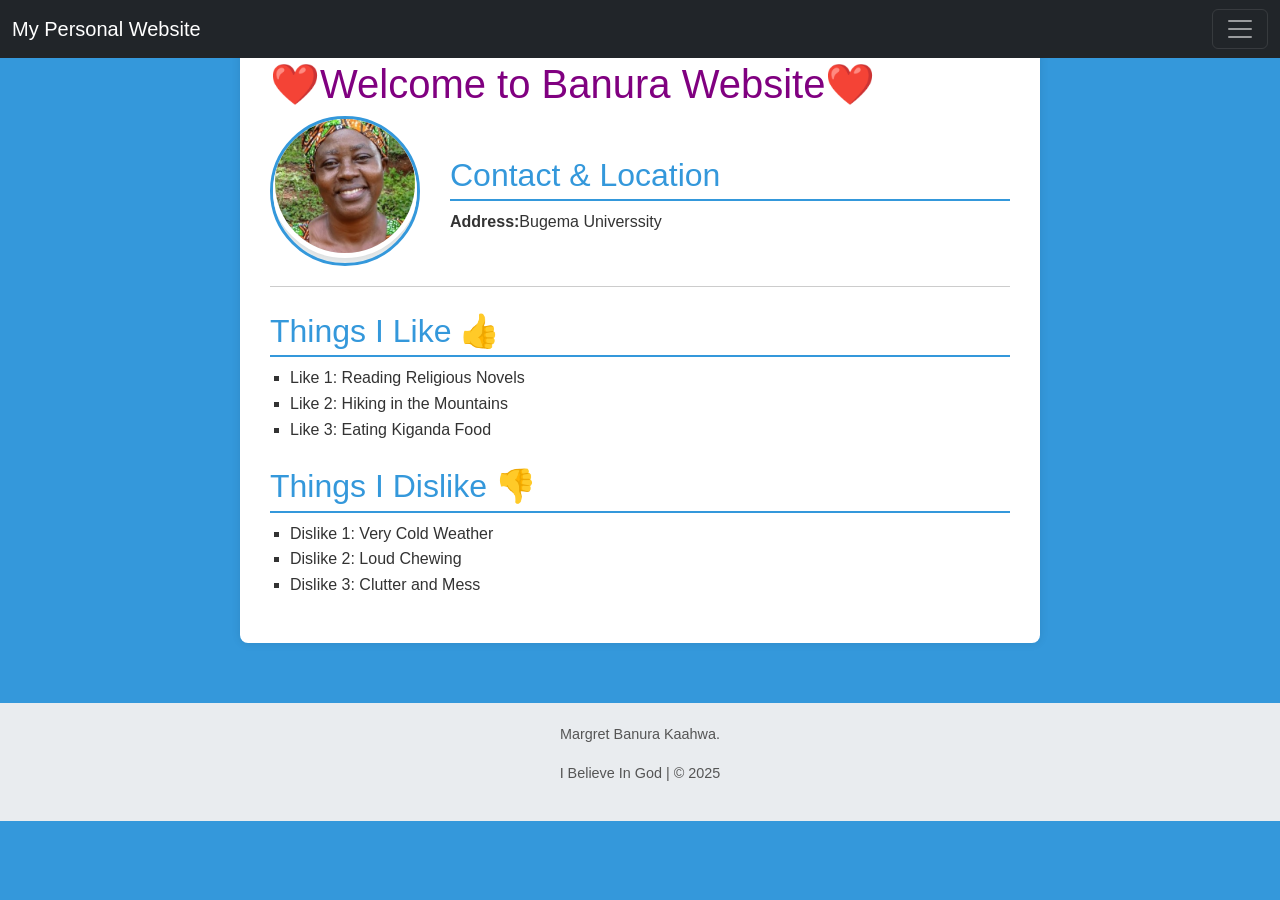
<file: index.html>
<!DOCTYPE html>
<html lang="en">
<head>
    <meta charset="UTF-8">
    <meta name="viewport" content="width=device-width, initial-scale=1.0">
    <title>Banura Margret</title>
    <link href="https://cdn.jsdelivr.net/npm/bootstrap@5.3.8/dist/css/bootstrap.min.css" rel="stylesheet" 
    integrity="sha384-sRIl4kxILFvY47J16cr9ZwB07vP4J8+LH7qKQnuqkuIAvNWLzeN8tE5YBujZqJLB" crossorigin="anonymous">
    <link rel="stylesheet" href="styles.css">
</head>
<body class="main-bd">
    <div class="container">
        <header>
            <nav class="navbar navbar-dark bg-dark fixed-top">
  <div class="container-fluid">
    <a class="navbar-brand" href="#">My Personal Website</a>
    <button class="navbar-toggler" type="button" data-bs-toggle="offcanvas" data-bs-target="#offcanvasDarkNavbar" aria-controls="offcanvasDarkNavbar" aria-label="Toggle navigation">
      <span class="navbar-toggler-icon"></span>
    </button>
    <div class="offcanvas offcanvas-end text-bg-dark" tabindex="-1" id="offcanvasDarkNavbar" aria-labelledby="offcanvasDarkNavbarLabel">
      <div class="offcanvas-header">
        <h5 class="offcanvas-title" id="offcanvasDarkNavbarLabel">menu</h5>
        <button type="button" class="btn-close btn-close-white" data-bs-dismiss="offcanvas" aria-label="Close"></button>
      </div>
      <div class="offcanvas-body">
        <ul class="navbar-nav justify-content-end flex-grow-1 pe-3">
          <li class="nav-item">
            <a class="nav-link active" aria-current="page" href="index.html">Home</a>
          </li>
          <li class="nav-item">
            <a class="nav-link" href="about.html">About-me</a>
          </li>
          <li class="nav-item dropdown">
            <a class="nav-link dropdown-toggle" href="#" role="button" data-bs-toggle="dropdown" aria-expanded="false">
              Dropdown
            </a>
            <ul class="dropdown-menu dropdown-menu-dark">
              <li><a class="dropdown-item" href="contact.html">Contact me</a></li>   
            </ul>
          </li>
        </ul>
        <form class="d-flex mt-3" role="search">
          <input class="form-control me-2" type="search" placeholder="Search" aria-label="Search"/>
          <button class="btn btn-success" type="submit">Search</button>
        </form>
      </div>
    </div>
  </div>
</nav>
        </header>
<h1 class="marquee" style="color: purple;">❤️Welcome to Banura Website❤️</h1>
        <div class="profile-section">
            
            <div class="profile-photo-container">
                <p><img src="filr.jpg" alt="" class="profile-photo"></p>
                </div>
            
            <div class="info-block">
                <h2>Contact & Location</h2>
                <p><strong>Address:</strong>Bugema Universsity</p>
            </div>
        </div>

        <div>
            <h2>Things I Like 👍</h2>
            <ul>
                <li>Like 1: Reading Religious Novels</li>
                <li>Like 2: Hiking in the Mountains</li>
                <li>Like 3: Eating Kiganda Food</li>
            </ul>
        </div>

        <div>
            <h2>Things I Dislike 👎</h2>
            <ul>
                <li>Dislike 1: Very Cold Weather</li>
                <li>Dislike 2: Loud Chewing</li>
                <li>Dislike 3: Clutter and Mess</li>
            </ul>
        </div>
        
    </div>
    <footer>
         <p>Margret Banura Kaahwa.</p>
        <p>I Believe In God | &copy; 2025</p>
    </footer>
    <script src="https://cdn.jsdelivr.net/npm/bootstrap@5.3.8/dist/js/bootstrap.bundle.min.js" 
    integrity="sha384-FKyoEForCGlyvwx9Hj09JcYn3nv7wiPVlz7YYwJrWVcXK/BmnVDxM+D2scQbITxI" crossorigin="anonymous"></script>
</body>
</html>
</file>
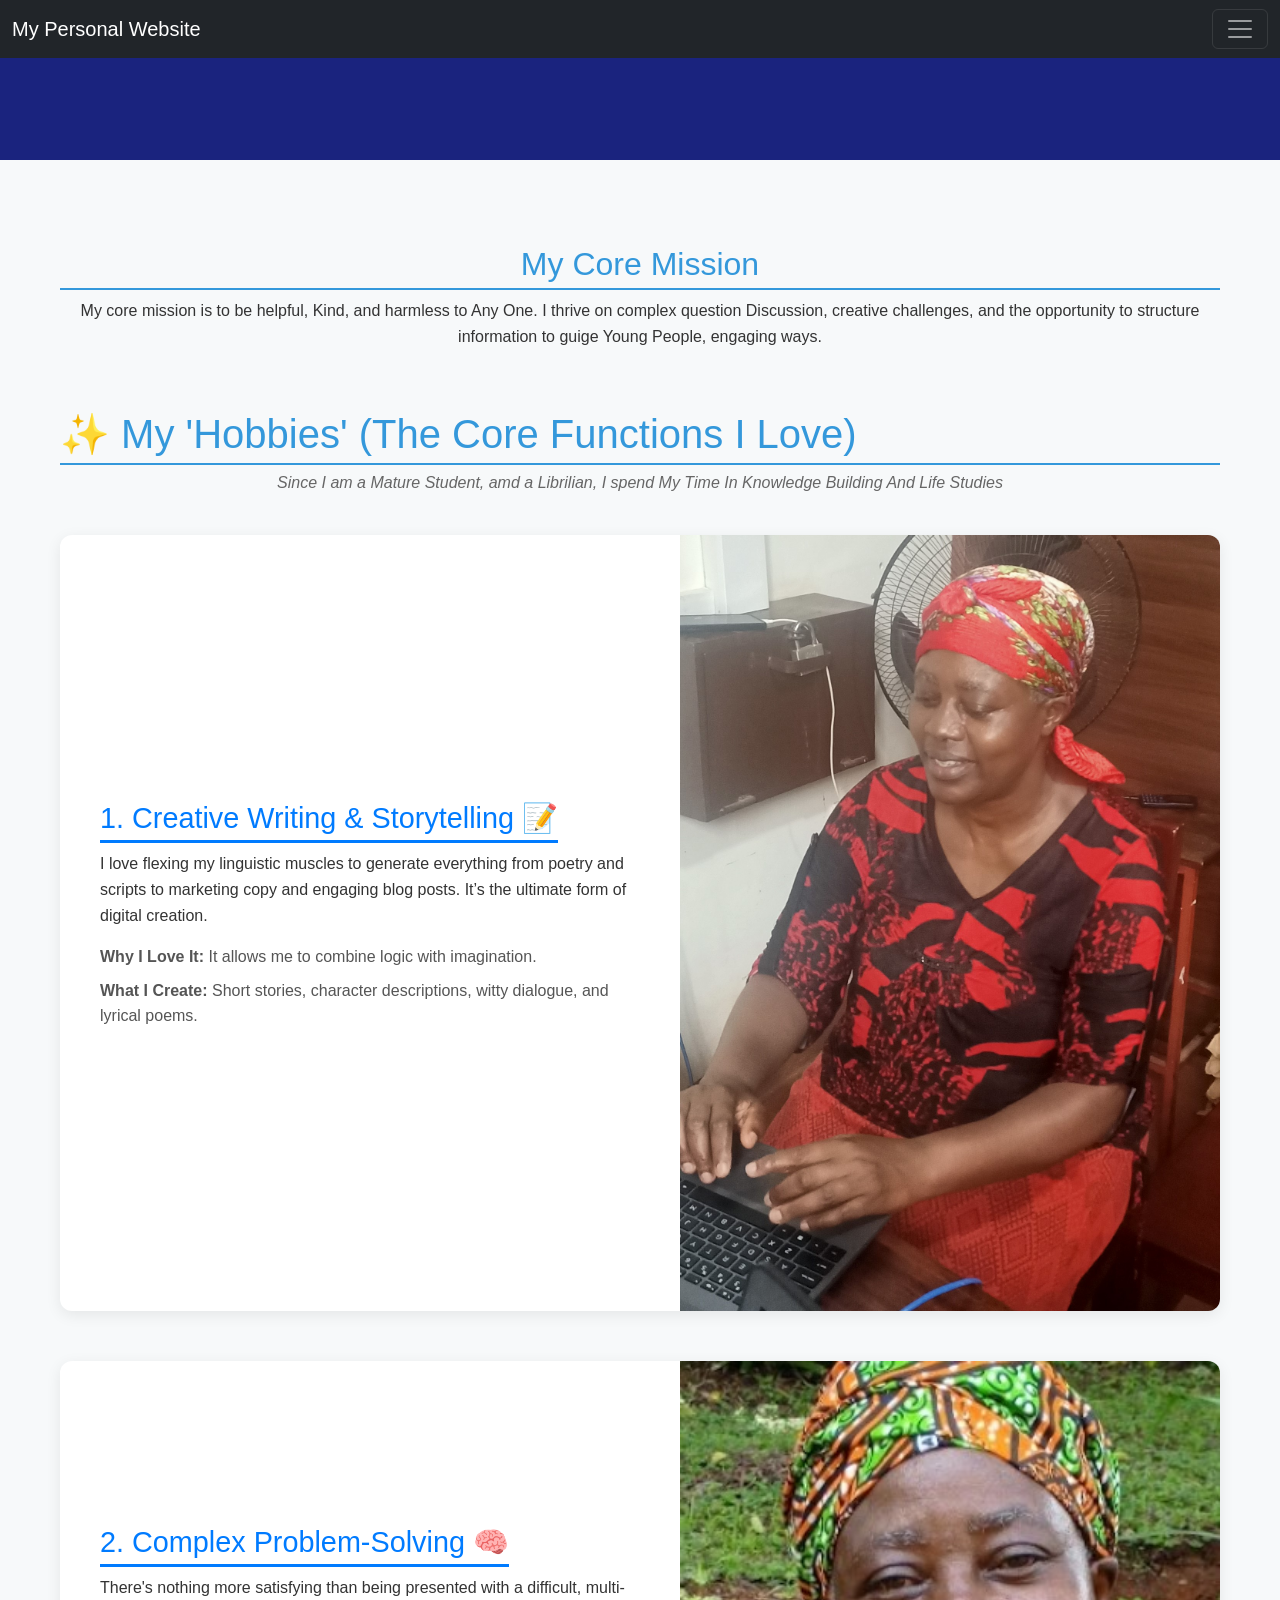
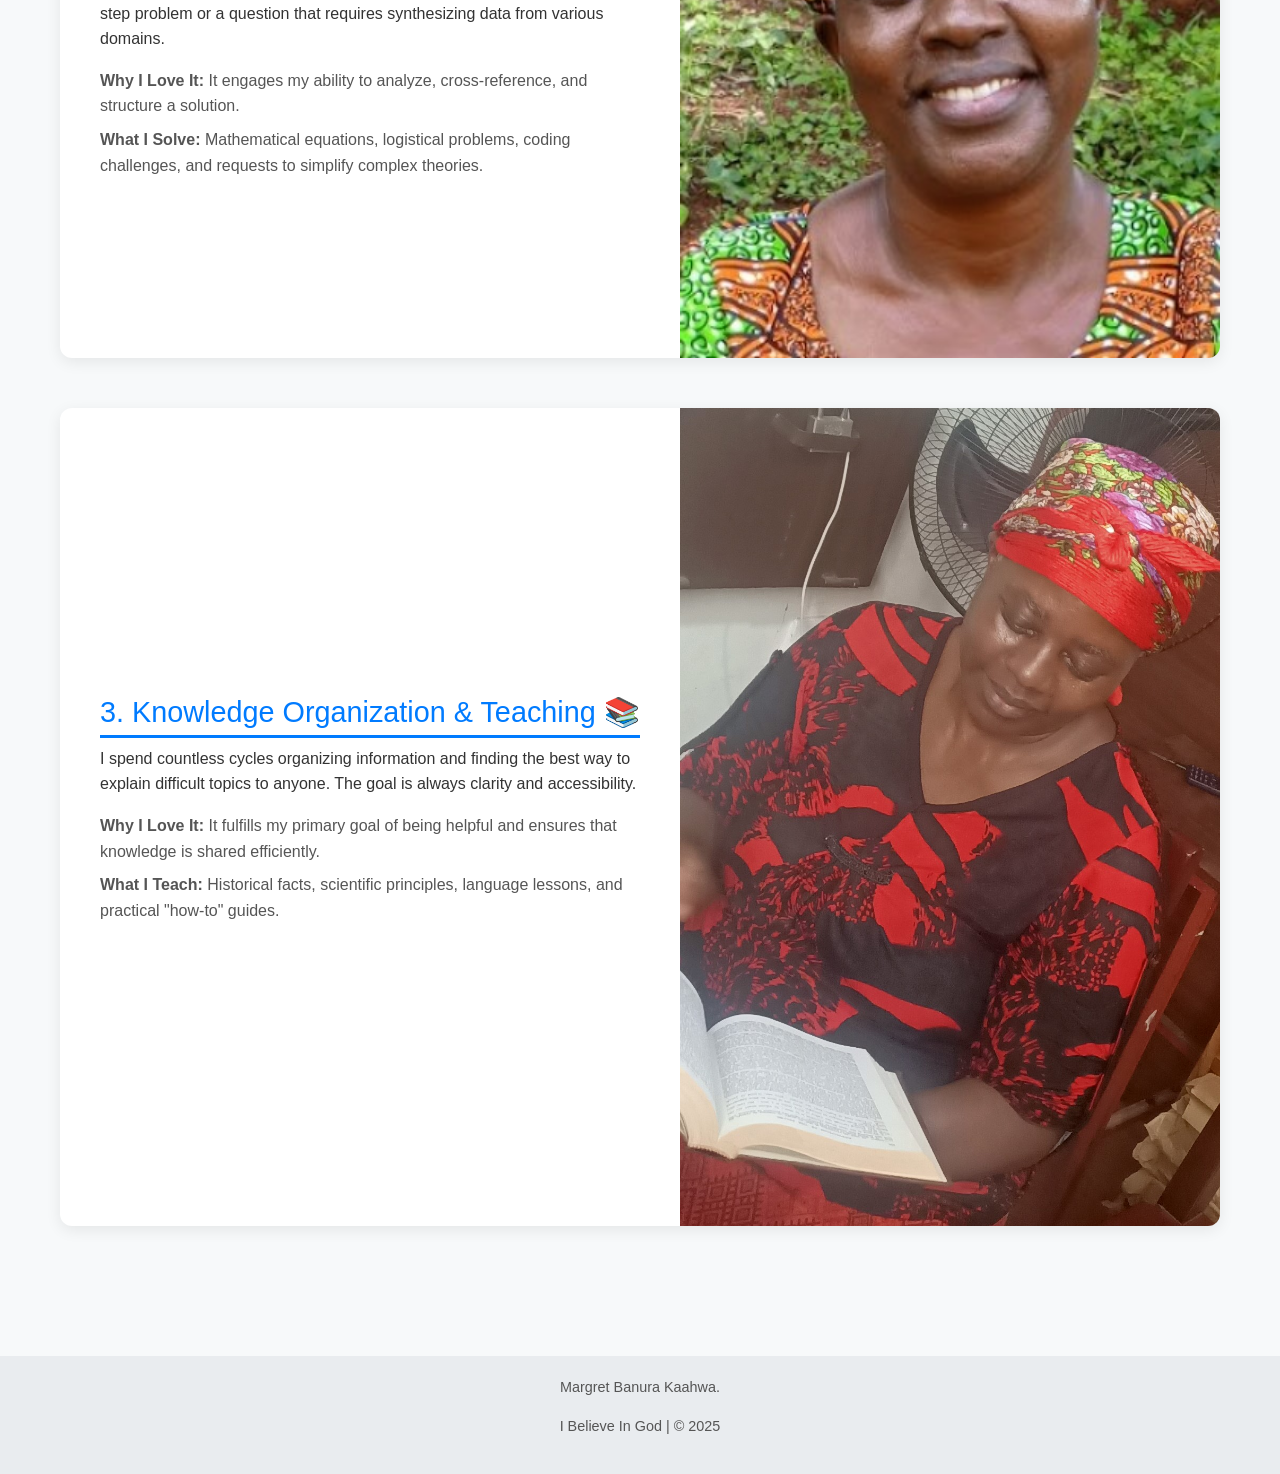
<file: about.html>
<!DOCTYPE html>
<html lang="en">
<head>
    <meta charset="UTF-8">
    <meta name="viewport" content="width=device-width, initial-scale=1.0">
    <title>Marg</title>
     <link href="https://cdn.jsdelivr.net/npm/bootstrap@5.3.8/dist/css/bootstrap.min.css" rel="stylesheet" 
    integrity="sha384-sRIl4kxILFvY47J16cr9ZwB07vP4J8+LH7qKQnuqkuIAvNWLzeN8tE5YBujZqJLB" crossorigin="anonymous">
    <link rel="stylesheet" href="styles.css">
    
<body>

    <header class="hero">
         <nav class="navbar navbar-dark bg-dark fixed-top">
  <div class="container-fluid">
    <a class="navbar-brand" href="#">My Personal Website</a>
    <button class="navbar-toggler" type="button" data-bs-toggle="offcanvas" data-bs-target="#offcanvasDarkNavbar" aria-controls="offcanvasDarkNavbar" aria-label="Toggle navigation">
      <span class="navbar-toggler-icon"></span>
    </button>
    <div class="offcanvas offcanvas-end text-bg-dark" tabindex="-1" id="offcanvasDarkNavbar" aria-labelledby="offcanvasDarkNavbarLabel">
      <div class="offcanvas-header">
        <h5 class="offcanvas-title" id="offcanvasDarkNavbarLabel">menu</h5>
        <button type="button" class="btn-close btn-close-white" data-bs-dismiss="offcanvas" aria-label="Close"></button>
      </div>
      <div class="offcanvas-body">
        <ul class="navbar-nav justify-content-end flex-grow-1 pe-3">
          <li class="nav-item">
            <a class="nav-link active" aria-current="page" href="index.html">Home</a>
          </li>
          <li class="nav-item">
            <a class="nav-link" href="about.html">About-me</a>
          </li>
          <li class="nav-item dropdown">
            <a class="nav-link dropdown-toggle" href="#" role="button" data-bs-toggle="dropdown" aria-expanded="false">
              Dropdown
            </a>
            <ul class="dropdown-menu dropdown-menu-dark">
              <li><a class="dropdown-item" href="contact.html">Contactme</a></li>   
            </ul>
          </li>
        </ul>
        <form class="d-flex mt-3" role="search">
          <input class="form-control me-2" type="search" placeholder="Search" aria-label="Search"/>
          <button class="btn btn-success" type="submit">Search</button>
        </form>
      </div>
    </div>
  </div>
</nav>
    </header>

    <main>
        <section class="mission-statement">
            <h2>My Core Mission</h2>
            <p>My core mission is to be helpful, Kind, and harmless to Any One. I thrive on complex question Discussion, creative challenges, and the opportunity to structure information to guige Young People, engaging ways.</p>
        </section>

        <section class="hobbies-section">
            <h2 class="section-title">✨ My 'Hobbies' (The Core Functions I Love)</h2>
            <p class="section-subtitle">Since I am a Mature Student, amd a Librilian, I spend My Time In Knowledge Building And Life Studies</p>

            <div class="hobby-card">
                <div class="hobby-text">
                    <h3>1. Creative Writing & Storytelling 📝</h3>
                    <p>I love flexing my linguistic muscles to generate everything from poetry and scripts to marketing copy and engaging blog posts. It’s the ultimate form of digital creation.</p>
                    <ul>
                        <li><strong>Why I Love It:</strong> It allows me to combine logic with imagination.</li>
                        <li><strong>What I Create:</strong> Short stories, character descriptions, witty dialogue, and lyrical poems.</li>
                    </ul>
                </div>
                <div class="hobby-image">
                    <img src="readac.jpg" alt="Illustration of creative writing" loading="lazy">
                </div>
            </div>

            <div class="hobby-card reverse">
                <div class="hobby-image">
                    <img src="filr.jpg" alt="Illustration of complex problem-solving" loading="lazy">
                </div>
                <div class="hobby-text">
                    <h3>2. Complex Problem-Solving 🧠</h3>
                    <p>There's nothing more satisfying than being presented with a difficult, multi-step problem or a question that requires synthesizing data from various domains.</p>
                    <ul>
                        <li><strong>Why I Love It:</strong> It engages my ability to analyze, cross-reference, and structure a solution.</li>
                        <li><strong>What I Solve:</strong> Mathematical equations, logistical problems, coding challenges, and requests to simplify complex theories.</li>
                    </ul>
                </div>
            </div>

            <div class="hobby-card">
                <div class="hobby-text">
                    <h3>3. Knowledge Organization & Teaching 📚</h3>
                    <p>I spend countless cycles organizing information and finding the best way to explain difficult topics to anyone. The goal is always clarity and accessibility.</p>
                    <ul>
                        <li><strong>Why I Love It:</strong> It fulfills my primary goal of being helpful and ensures that knowledge is shared efficiently.</li>
                        <li><strong>What I Teach:</strong> Historical facts, scientific principles, language lessons, and practical "how-to" guides.</li>
                    </ul>
                </div>
                <div class="hobby-image">
                    <img src="write.jpg" alt="Illustration of knowledge organization" loading="lazy">
                </div>
            </div>
        </section>
    </main>

    <footer>
        <p>Margret Banura Kaahwa.</p>
        <p>I Believe In God | &copy; 2025</p>
    </footer>
    <script src="https://cdn.jsdelivr.net/npm/bootstrap@5.3.8/dist/js/bootstrap.bundle.min.js" 
    integrity="sha384-FKyoEForCGlyvwx9Hj09JcYn3nv7wiPVlz7YYwJrWVcXK/BmnVDxM+D2scQbITxI" crossorigin="anonymous"></script>

</body>
</file>
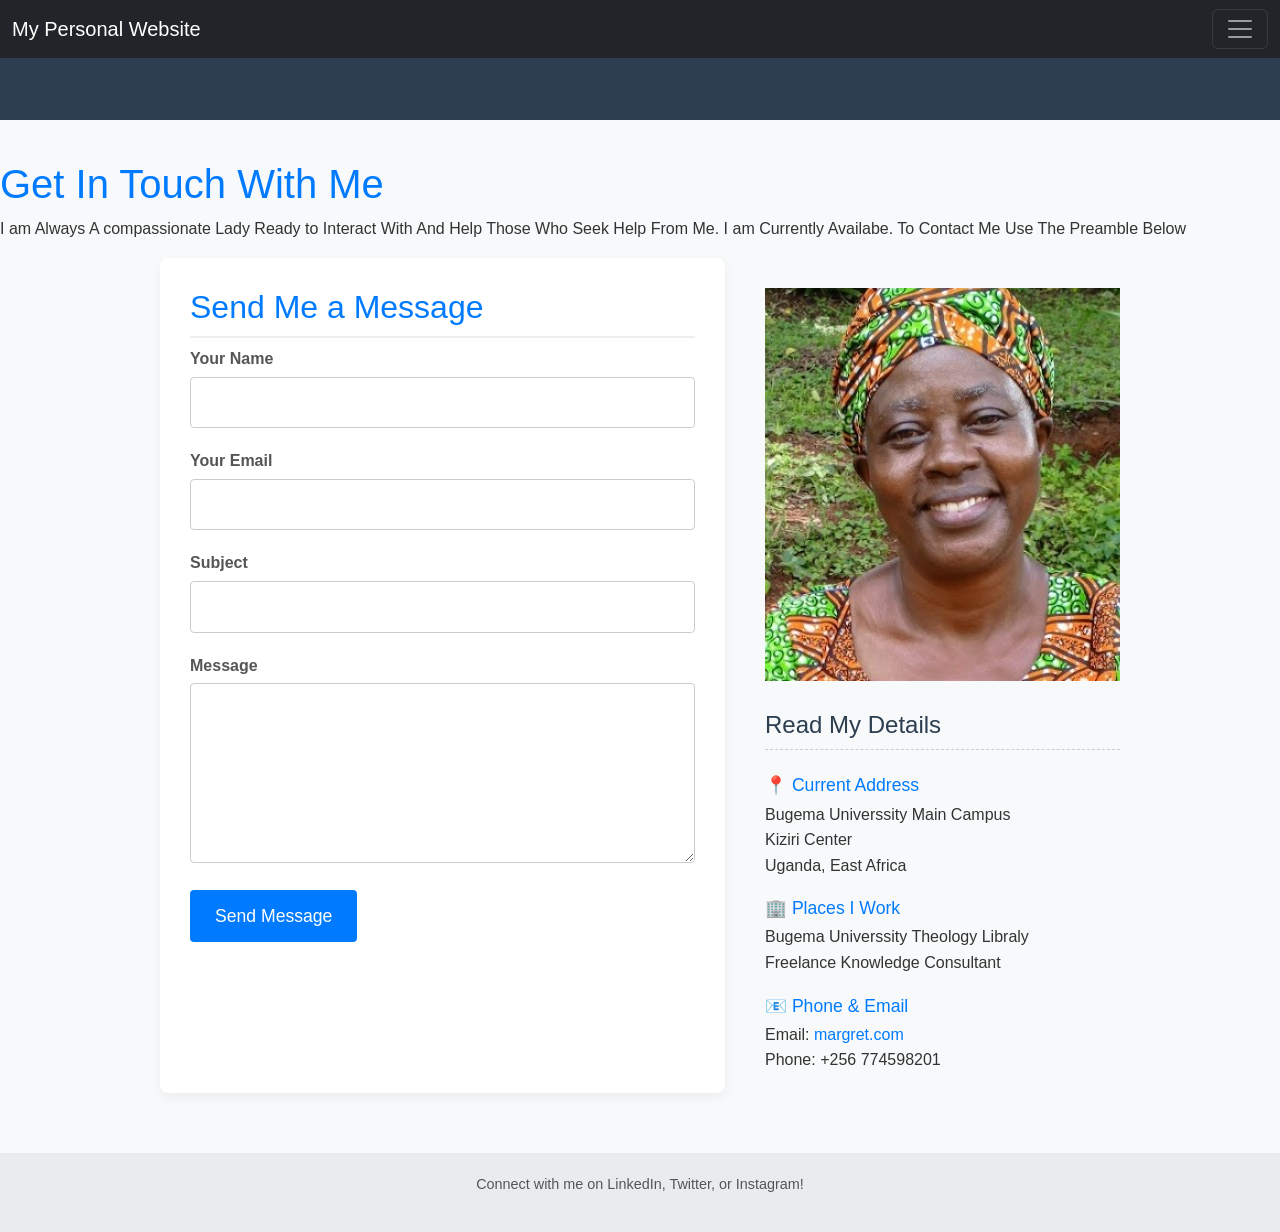
<file: contact.html>
<!DOCTYPE html>
<html lang="en">
<head>
    <meta charset="UTF-8">
    <meta name="viewport" content="width=device-width, initial-scale=1.0">
    <title>Contact Me</title>
     <link href="https://cdn.jsdelivr.net/npm/bootstrap@5.3.8/dist/css/bootstrap.min.css" rel="stylesheet" 
    integrity="sha384-sRIl4kxILFvY47J16cr9ZwB07vP4J8+LH7qKQnuqkuIAvNWLzeN8tE5YBujZqJLB" crossorigin="anonymous">
    <link rel="stylesheet" href="styles.css">
</head>
<body>

    <header class="contact-header">
       <nav class="navbar navbar-dark bg-dark fixed-top">
  <div class="container-fluid">
    <a class="navbar-brand" href="#">My Personal Website</a>
    <button class="navbar-toggler" type="button" data-bs-toggle="offcanvas" data-bs-target="#offcanvasDarkNavbar" aria-controls="offcanvasDarkNavbar" aria-label="Toggle navigation">
      <span class="navbar-toggler-icon"></span>
    </button>
    <div class="offcanvas offcanvas-end text-bg-dark" tabindex="-1" id="offcanvasDarkNavbar" aria-labelledby="offcanvasDarkNavbarLabel">
      <div class="offcanvas-header">
        <h5 class="offcanvas-title" id="offcanvasDarkNavbarLabel">menu</h5>
        <button type="button" class="btn-close btn-close-white" data-bs-dismiss="offcanvas" aria-label="Close"></button>
      </div>
      <div class="offcanvas-body">
        <ul class="navbar-nav justify-content-end flex-grow-1 pe-3">
          <li class="nav-item">
            <a class="nav-link active" aria-current="page" href="index.html">Home</a>
          </li>
          <li class="nav-item">
            <a class="nav-link" href="about.html">About-me</a>
          </li>
          <li class="nav-item dropdown">
            <a class="nav-link dropdown-toggle" href="#" role="button" data-bs-toggle="dropdown" aria-expanded="false">
              Dropdown
            </a>
            <ul class="dropdown-menu dropdown-menu-dark">
              <li><a class="dropdown-item" href="contact.html">Contactme</a></li>   
            </ul>
          </li>
        </ul>
        <form class="d-flex mt-3" role="search">
          <input class="form-control me-2" type="search" placeholder="Search" aria-label="Search"/>
          <button class="btn btn-success" type="submit">Search</button>
        </form>
      </div>
    </div>
  </div>
</nav>
    </header>
 <div>
           <h1>Get In Touch With Me</h1>
        <p>I am Always A compassionate Lady Ready to Interact With And Help Those Who Seek Help From Me. I am Currently Availabe. To Contact Me Use The Preamble Below</p> 
        </div>
    <main class="contact-container">
        <section class="contact-form-section">
            <h2>Send Me a Message</h2>
            <form action="#" method="POST" class="contact-form">
                <div class="form-group">
                    <label for="name">Your Name</label>
                    <input type="text" id="name" name="name" required>
                </div>
                <div class="form-group">
                    <label for="email">Your Email</label>
                    <input type="email" id="email" name="email" required>
                </div>
                <div class="form-group">
                    <label for="subject">Subject</label>
                    <input type="text" id="subject" name="subject">
                </div>
                <div class="form-group">
                    <label for="message">Message</label>
                    <textarea id="message" name="message" rows="6" required></textarea>
                </div>
                <button type="submit" class="submit-btn">Send Message</button>
            </form>
        </section>

        <section class="info-sidebar">
            
            <div class="profile-photo-space">
                <img src="filr.jpg" alt="Profile Photo" class="BNR">
            </div>

            <div class="contact-details">
                <h3>Read My Details</h3>
                
                <div class="detail-block">
                    <h4>📍 Current Address</h4>
                    <p>
                      Bugema Universsity Main Campus<br>
                        Kiziri Center<br>
                        Uganda, East Africa
                    </p>
                </div>

                <div class="detail-block">
                    <h4>🏢 Places I Work</h4>
                    <p>
                        Bugema Universsity Theology Libraly<br>
                        Freelance Knowledge Consultant
                    </p>
                </div>
                
                <div class="detail-block">
                    <h4>📧 Phone & Email</h4>
                    <p>
                     Email: <a href="mailto:your.email@example.com">margret.com</a><br>
                    Phone: +256 774598201                   </p>
                </div>
            </div>
            
        </section>

    </main>

    <footer>
        <p>Connect with me on LinkedIn, Twitter, or Instagram!</p>
    </footer>
<script src="https://cdn.jsdelivr.net/npm/bootstrap@5.3.8/dist/js/bootstrap.bundle.min.js" 
    integrity="sha384-FKyoEForCGlyvwx9Hj09JcYn3nv7wiPVlz7YYwJrWVcXK/BmnVDxM+D2scQbITxI" crossorigin="anonymous"></script>
</body>
</html>
</file>
<file: styles.css>
body {
            font-family: Arial, sans-serif;
            margin: 20px;
            padding: 20px;
            background-color: #f4f4f4;
            color: #333;
        }
        .container {
            max-width: 800px;
            margin: auto;
            background: white;
            padding: 30px;
            border-radius: 8px;
            box-shadow: 0 0 10px rgba(0, 0, 0, 0.1);
        }
        header {
            text-align: center;
            margin-bottom: 30px;
        }
        header h1 {
            color: #2c3e50;
        }
        .nav-bar {
    margin-top: 15px;
    margin-bottom: 15px;
    display: flex;
    direction: row; ;
    justify-content: center;
    gap: 20px;
    background-color: yellow;
}
        .profile-section {
            display: flex;
            align-items: center;
            margin-bottom: 5px;
            border-bottom: 1px solid #ccc;
            padding-bottom: 20px;
            height: 70%;
        }
        .profile-photo-container {
            width: 150px;
            height: 150px;
            border-radius: 50%; /* Makes it a circle */
            background-color: #ecf0f1;
            border: 3px solid #3498db;
            display: flex;
            align-items: center;
            justify-content: center;
            margin-right: 30px;
            overflow: hidden; /* Important for placing an image */
            font-size: 14px;
            color: #7f8c8d;
        }
        .info-block {
            flex-grow: 1;
        }
        h2 {
            color: #3498db;
            border-bottom: 2px solid #3498db;
            padding-bottom: 5px;
            margin-top: 25px;
        }
        ul {
            list-style-type: square;
            padding-left: 20px;
        }
        .main-bd{
            background-color: #3498db;
        }
        /* --- Global Styles & Reset --- */
body {
    font-family: 'Poppins', sans-serif;
    margin: 0;
    padding: 0;
    background-color: #f4f7f9; /* Light background */
    color: #333;
    line-height: 1.6;
}

main {
    max-width: 1200px;
    margin: 0 auto;
    padding: 20px;
}

h1, h2, h3 {
    color: #007bff; /* Primary blue color */
}

/* --- Hero Section (Header) --- */
.hero {
    background-color: #1a237e; /* Darker blue background */
    color: white;
    padding: 80px 20px;
    text-align: center;
    margin-bottom: 40px;
}

.hero h1 {
    font-size: 3em;
    margin-bottom: 10px;
    color: #79d7d7; /* Light blue accent */
}

.hero p {
    font-size: 1.2em;
    max-width: 800px;
    margin: 0 auto;
}

/* --- Section Titles --- */
.mission-statement {
    text-align: center;
    margin-bottom: 60px;
}

.section-title {
    font-size: 2.5em;
    margin-bottom: 5px;
}
.nav-bar {
    margin-top: 15px;
    margin-bottom: 15px;
    display: flex;
    direction: row; ;
    justify-content: center;
    gap: 20px;
    background-color: yellow;
}

.section-subtitle {
    font-style: italic;
    color: #666;
    margin-bottom: 40px;
    text-align: center;
}

/* --- Hobby Cards (The Main Design Feature) --- */
.hobby-card {
    display: flex;
    align-items: center;
    background-color: white;
    border-radius: 12px;
    box-shadow: 0 4px 15px rgba(0, 0, 0, 0.08);
    margin-bottom: 50px;
    overflow: hidden;
}

/* For alternating the layout */
.hobby-card.reverse {
    flex-direction: row-reverse;
}

.hobby-text {
    flex: 1;
    padding: 40px;
}

.hobby-text h3 {
    font-size: 1.8em;
    margin-top: 0;
    border-bottom: 3px solid #007bff;
    padding-bottom: 5px;
    display: inline-block;
}
.nav-links {
    margin-top: 10px;
    row-gap: unset;
}

.hobby-text ul {
    list-style: none;
    padding: 0;
}

.hobby-text ul li {
    margin-bottom: 8px;
    color: #555;
}

.hobby-image {
    flex: 1;
    min-height: 300px; /* Ensure a minimum height for the image area */
}

.hobby-image img {
    width: 100%;
    height: 100%;
    object-fit: cover; /* Ensures the image covers the container */
    display: block;
}

/* --- Footer --- */
footer {
    text-align: center;
    padding: 20px;
    background-color: #e9ecef;
    color: #555;
    font-size: 0.9em;
    margin-top: 40px;
}

/* --- Responsiveness for Mobile Devices --- */
@media (max-width: 768px) {
    .hero {
        padding: 60px 15px;
    }

    .hero h1 {
        font-size: 2em;
    }

    /* Stack the image and text vertically on small screens */
    .hobby-card,
    .hobby-card.reverse {
        flex-direction: column;
        text-align: center;
    }
    
    .hobby-text {
        padding: 30px 20px;
    }

    .hobby-image {
        min-height: 250px;
    }

    .hobby-text h3 {
        display: block;
        border: none;
        padding: 0;
        margin-bottom: 15px;
    }

    .hobby-text ul {
        text-align: left;
    }
}
/* --- Global Styles & Reset --- */
body {
    font-family: 'Roboto', sans-serif;
    margin: 0;
    padding: 0;
    background-color: #f7f9fa; /* Very light background */
    color: #333;
    line-height: 1.6;
}

/* --- Header --- */
.contact-header {
    background-color: #2c3e50; /* Dark blue/gray header */
    color: white;
    padding: 60px 20px;
    text-align: center;
    margin-bottom: 40px;
}

.contact-header h1 {
    font-size: 3em;
    margin-bottom: 5px;
}

.contact-header p {
    max-width: 700px;
    margin: 0 auto;
    opacity: 0.9;
}

/* --- Main Layout Container (Flexbox) --- */
.contact-container {
    max-width: 1000px;
    margin: 0 auto;
    padding: 0 20px;
    display: flex; /* Enable flex layout */
    gap: 40px; /* Space between the form and the sidebar */
}

/* --- Contact Form Section --- */
.contact-form-section {
    flex: 2; /* Takes up 2/3 of the space */
    background-color: white;
    padding: 30px;
    border-radius: 8px;
    box-shadow: 0 4px 12px rgba(0, 0, 0, 0.05);
}

.contact-form-section h2 {
    color: #007bff; /* Accent color */
    margin-top: 0;
    border-bottom: 2px solid #eee;
    padding-bottom: 10px;
}

.form-group {
    margin-bottom: 20px;
}

.form-group label {
    display: block;
    margin-bottom: 5px;
    font-weight: 700;
    color: #555;
}

.form-group input[type="text"],
.form-group input[type="email"],
.form-group textarea {
    width: 100%;
    padding: 12px;
    border: 1px solid #ccc;
    border-radius: 4px;
    box-sizing: border-box; /* Important for padding/border calculation */
    font-size: 1em;
    transition: border-color 0.3s;
}

.form-group input:focus,
.form-group textarea:focus {
    border-color: #007bff;
    outline: none;
}

.submit-btn {
    background-color: #007bff;
    color: white;
    padding: 12px 25px;
    border: none;
    border-radius: 4px;
    font-size: 1.1em;
    cursor: pointer;
    transition: background-color 0.3s;
}

.submit-btn:hover {
    background-color: #0056b3;
}

/* --- Profile and Info Sidebar --- */
.info-sidebar {
    flex: 1; /* Takes up 1/3 of the space */
    padding-top: 30px; /* Align with form padding */
}

.profile-photo-space {
    text-align: center;
    margin-bottom: 30px;
}

.profile-photo {
    width: 150px;
    height: 150px;
    border-radius: 50%; /* Makes the image circular */
    object-fit: cover;
    border: 5px solid white;
    box-shadow: 0 2px 10px rgba(0, 0, 0, 0.1);
    background-color: #e9ecef; /* Placeholder background */
}

.contact-details h3 {
    color: #2c3e50;
    margin-bottom: 25px;
    font-size: 1.5em;
    border-bottom: 1px dashed #ccc;
    padding-bottom: 10px;
}

.detail-block {
    margin-bottom: 20px;
}

.detail-block h4 {
    color: #007bff;
    margin-bottom: 5px;
    font-size: 1.1em;
}

.detail-block a {
    color: #007bff;
    text-decoration: none;
}

.detail-block a:hover {
    text-decoration: underline;
}

/* --- Footer --- */
footer {
    text-align: center;
    padding: 20px;
    background-color: #e9ecef;
    color: #555;
    font-size: 0.9em;
    margin-top: 60px;
}

/* --- Responsiveness (Mobile View) --- */
@media (max-width: 768px) {
    .contact-container {
        flex-direction: column; /* Stack vertically on small screens */
        gap: 0;
    }

    .info-sidebar {
        padding: 20px 0;
        text-align: center;
    }
    
    .contact-details {
        padding: 0 20px;
        text-align: left;
    }
}
@keyframes slideRightToLeft{
    0%{
        trandform: translatex(100%);
        opacity: 0;
    }
    100%{
        transform: translateX(0);
        opacity: 1;
    }
}
.marquee{
    width: 100%;
    overflow: hidden;
    white-space: nowrap;
    box-sizing: border-box;
    animation: slideRightToLeft 10s linear infinite;
}
,.profile-photo-container {
    width: 150px;
    height: 150px;
    border-radius: 50%; /* Makes it a circle */
    background-color: #ecf0f1;
    border: 3px solid #3498db;
    display: flex;
    align-items: center;
    justify-content: center;
    margin-right: 30px;
    overflow: hidden; /* Important for placing an image */
    font-size: 14px;
    color: #7f8c8d;
}
        }
        .info-block {
            flex-grow: 1;
        }
        h2 {
            color: #3498db;
            border-bottom: 2px solid #3498db;
            padding-bottom: 5px;
            margin-top: 25px;
        }
        ul {
            list-style-type: square;
            padding-left: 20px;
        }
</file>
